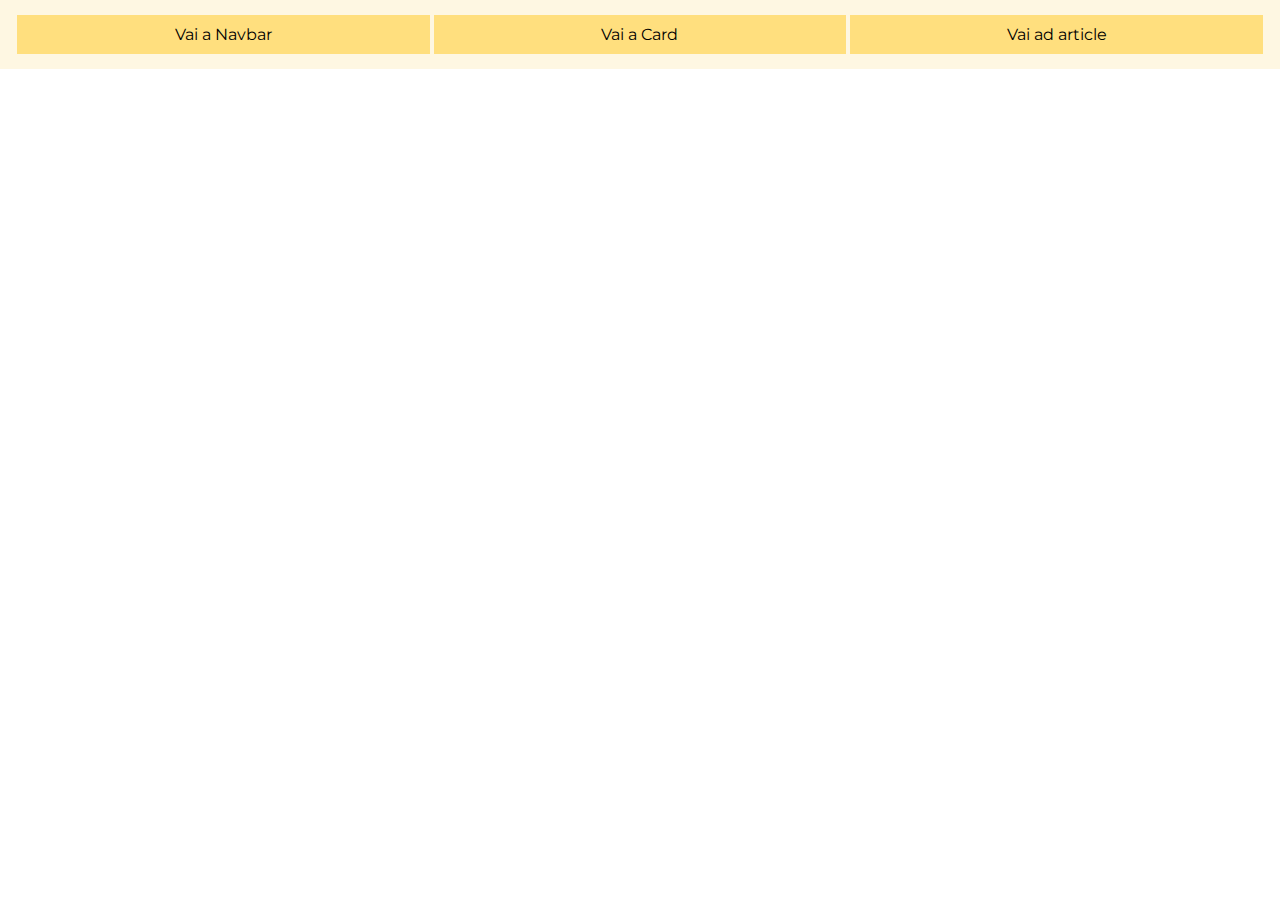
<file: index.html>
<!DOCTYPE html>
<html lang="en">

<head>
    <meta charset="UTF-8">
    <meta name="viewport" content="width=device-width, initial-scale=1.0">
    <title>Document</title>

    <link rel="stylesheet" href="assets/css/style.css">

    <link rel="preconnect" href="https://fonts.googleapis.com">
    <link rel="preconnect" href="https://fonts.gstatic.com" crossorigin>
    <link href="https://fonts.googleapis.com/css2?family=Montserrat:ital,wght@0,100..900;1,100..900&display=swap"
        rel="stylesheet">

</head>

<body>
    <header>
        <ul>
            <li><a href="components/nav/navbar.html">Vai a Navbar</a></li>
            <li><a href="components/card/card.html">Vai a Card</a></li>
            <li><a href="components/article/article.html">Vai ad article</a></li>
        </ul>
    </header>
</body>

</html>
</file>
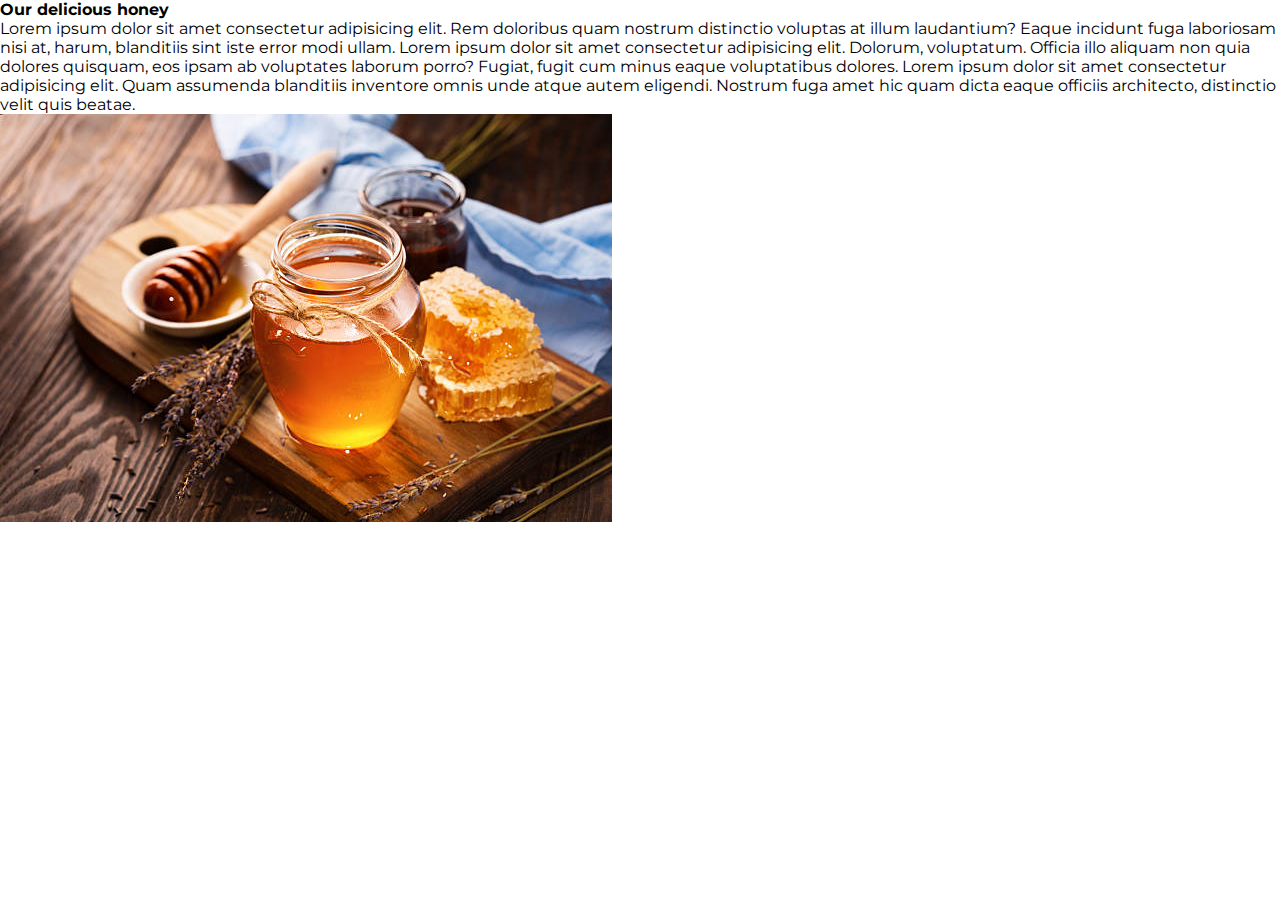
<file: article.html>
<!DOCTYPE html>
<html lang="en">

<head>
    <meta charset="UTF-8">
    <meta name="viewport" content="width=device-width, initial-scale=1.0">
    <title>Document</title>

    <link rel="stylesheet" href="assets/css/style.css">

    <link rel="preconnect" href="https://fonts.googleapis.com">
    <link rel="preconnect" href="https://fonts.gstatic.com" crossorigin>
    <link href="https://fonts.googleapis.com/css2?family=Montserrat:ital,wght@0,100..900;1,100..900&display=swap"
        rel="stylesheet">

</head>

<body>
    <main>
        <article>
            <h2 class="title">Our delicious honey</h2>
            <p>Lorem ipsum dolor sit amet consectetur adipisicing elit. Rem doloribus quam nostrum distinctio voluptas
                at illum laudantium? Eaque incidunt fuga laboriosam nisi at, harum, blanditiis sint iste error modi
                ullam.
                Lorem ipsum dolor sit amet consectetur adipisicing elit. Dolorum, voluptatum. Officia illo aliquam non
                quia dolores quisquam, eos ipsam ab voluptates laborum porro? Fugiat, fugit cum minus eaque voluptatibus
                dolores.
                Lorem ipsum dolor sit amet consectetur adipisicing elit. Quam assumenda blanditiis inventore omnis unde
                atque autem eligendi. Nostrum fuga amet hic quam dicta eaque officiis architecto, distinctio velit quis
                beatae.
            </p>
        </article>
        <img src="assets/images/honey.jpg" alt="">
    </main>
</body>

</html>
</file>
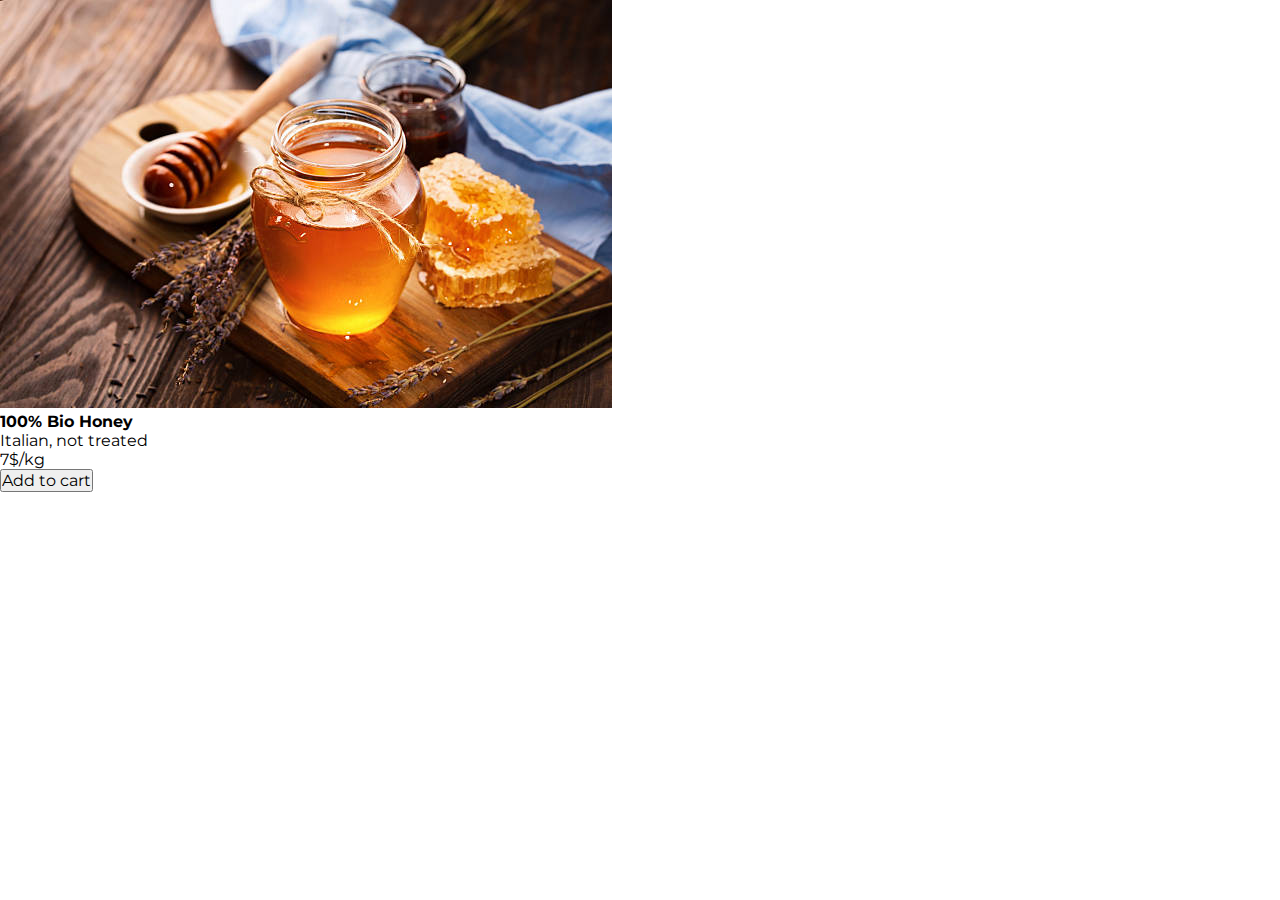
<file: card.html>
<!DOCTYPE html>
<html lang="en">

<head>
    <meta charset="UTF-8">
    <meta name="viewport" content="width=device-width, initial-scale=1.0">
    <title>Document</title>

    <link rel="stylesheet" href="assets/css/style.css">

    <link rel="preconnect" href="https://fonts.googleapis.com">
    <link rel="preconnect" href="https://fonts.gstatic.com" crossorigin>
    <link href="https://fonts.googleapis.com/css2?family=Montserrat:ital,wght@0,100..900;1,100..900&display=swap"
        rel="stylesheet">

</head>

<body>
    <div class="card">
        <img src="assets/images/honey.jpg" alt="">
        <div class="card-bottom">
            <div class="product-details">
                <div class="product-info">
                    <h2 class="product-name">100% Bio Honey</h2>
                    <p class="product-description">Italian, not treated</p>
                </div>
                <p class="price">7$/kg</p>
            </div>
            <input type="button" value="Add to cart" class="add-btn">
        </div>
    </div>
</body>

</html>
</file>
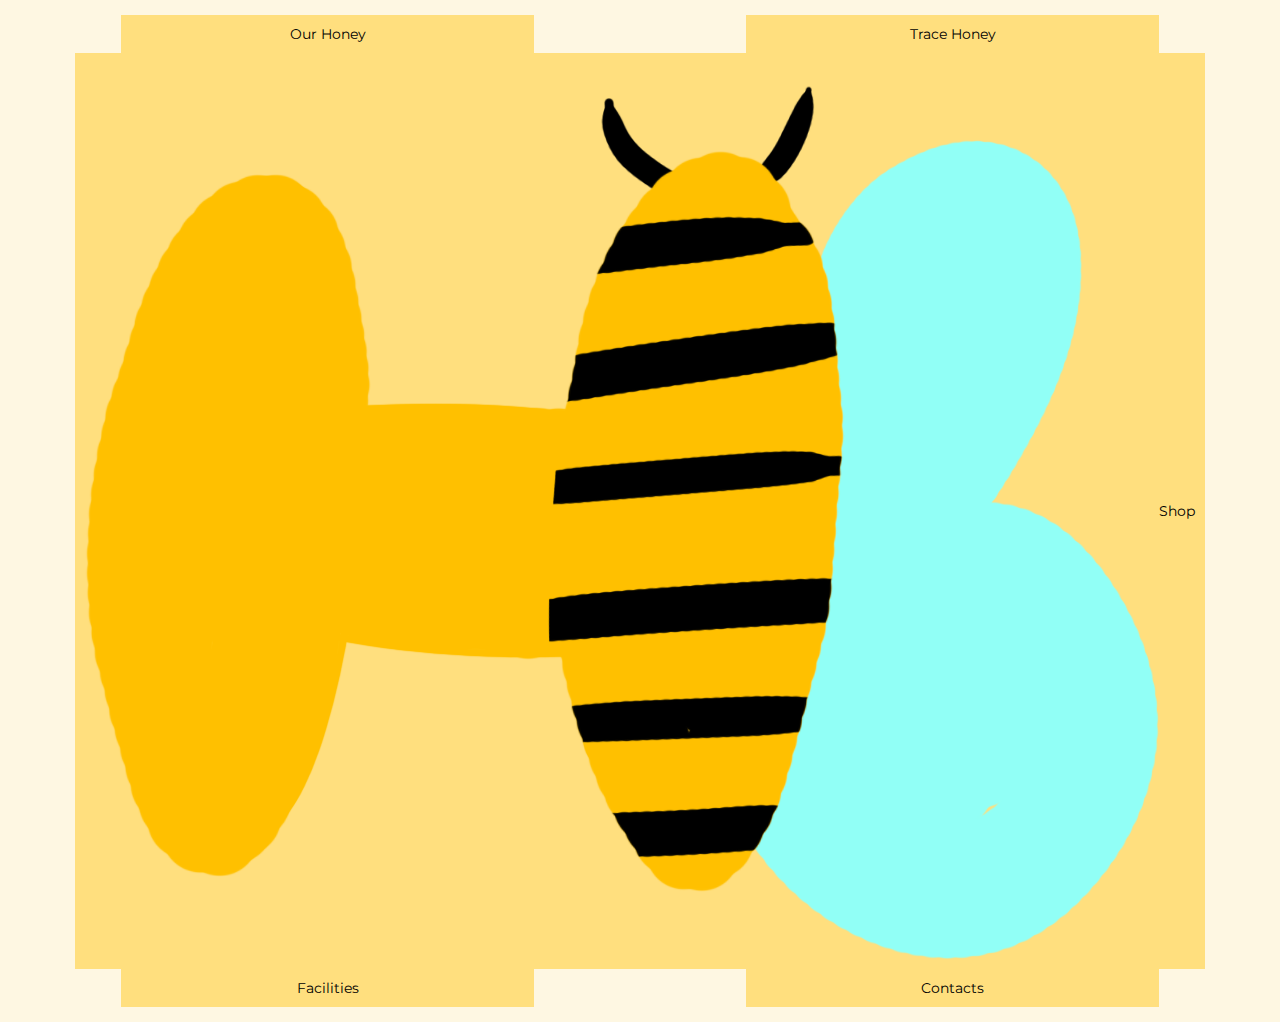
<file: navbar.html>
<!DOCTYPE html>
<html lang="en">

<head>
    <meta charset="UTF-8">
    <meta name="viewport" content="width=device-width, initial-scale=1.0">
    <title>Document</title>
    <link rel="stylesheet" href="assets/css/style.css">

    <link rel="preconnect" href="https://fonts.googleapis.com">
    <link rel="preconnect" href="https://fonts.gstatic.com" crossorigin>
    <link href="https://fonts.googleapis.com/css2?family=Montserrat:ital,wght@0,100..900;1,100..900&display=swap"
        rel="stylesheet">

</head>

<body>
    <nav>
        <ul>
            <li>Our Honey</li>
            <li>Trace Honey</li>
            <li><img src="assets/images/logo.png" alt="">Shop</li>
            <li>Facilities</li>
            <li>Contacts</li>
        </ul>
    </nav>
</body>

</html>
</file>
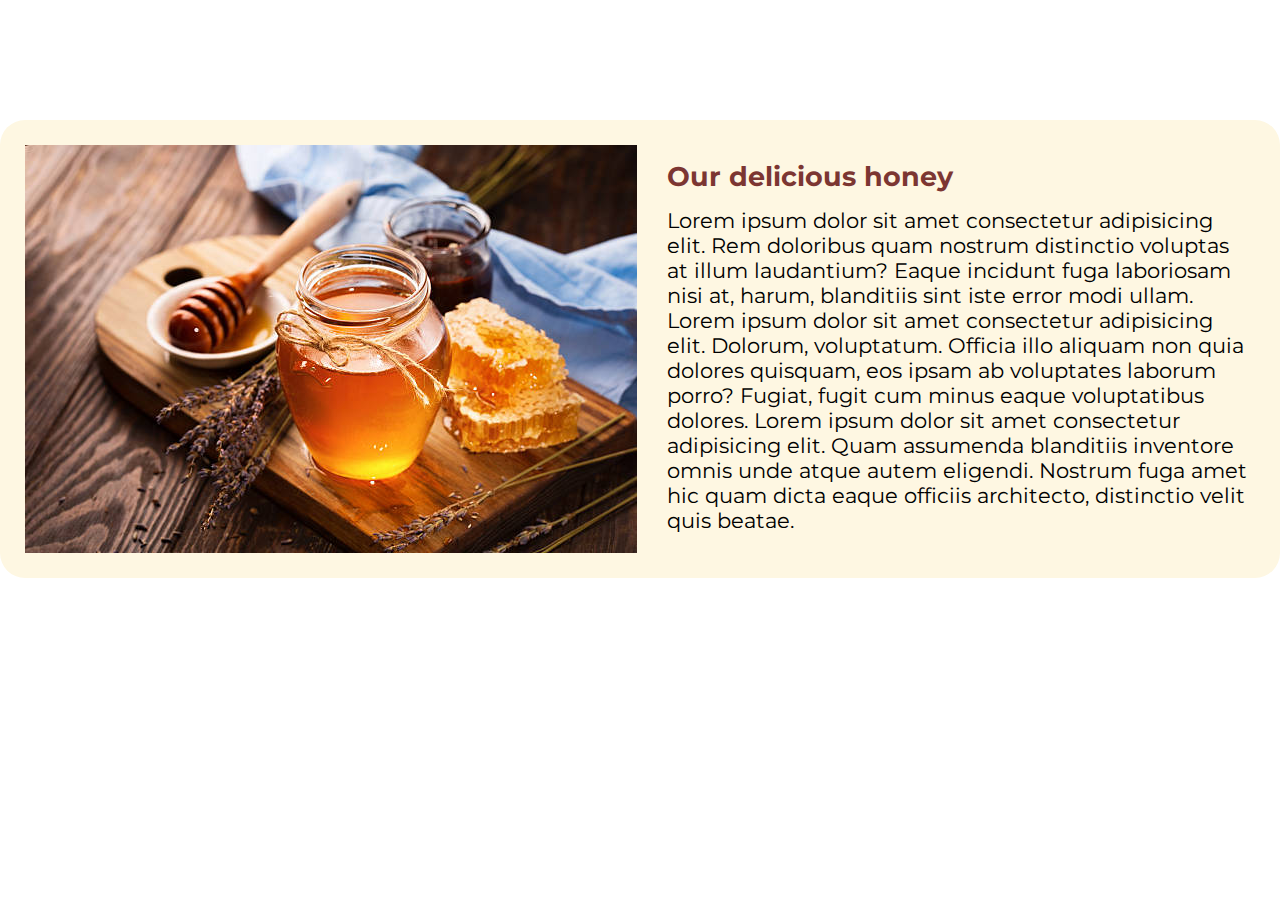
<file: components/article/article.html>
<!DOCTYPE html>
<html lang="en">

<head>
    <meta charset="UTF-8">
    <meta name="viewport" content="width=device-width, initial-scale=1.0">
    <title>Document</title>

    <link rel="stylesheet" href="article.css">

    <link rel="preconnect" href="https://fonts.googleapis.com">
    <link rel="preconnect" href="https://fonts.gstatic.com" crossorigin>
    <link href="https://fonts.googleapis.com/css2?family=Montserrat:ital,wght@0,100..900;1,100..900&display=swap"
        rel="stylesheet">

</head>

<body>
    <main>
        <article>
            <h2 class="title">Our delicious honey</h2>
            <p>Lorem ipsum dolor sit amet consectetur adipisicing elit. Rem doloribus quam nostrum distinctio voluptas
                at illum laudantium? Eaque incidunt fuga laboriosam nisi at, harum, blanditiis sint iste error modi
                ullam.
                Lorem ipsum dolor sit amet consectetur adipisicing elit. Dolorum, voluptatum. Officia illo aliquam non
                quia dolores quisquam, eos ipsam ab voluptates laborum porro? Fugiat, fugit cum minus eaque voluptatibus
                dolores.
                Lorem ipsum dolor sit amet consectetur adipisicing elit. Quam assumenda blanditiis inventore omnis unde
                atque autem eligendi. Nostrum fuga amet hic quam dicta eaque officiis architecto, distinctio velit quis
                beatae.
            </p>
        </article>
        <img src="../../assets/images/honey.jpg" alt="">
    </main>
</body>

</html>
</file>
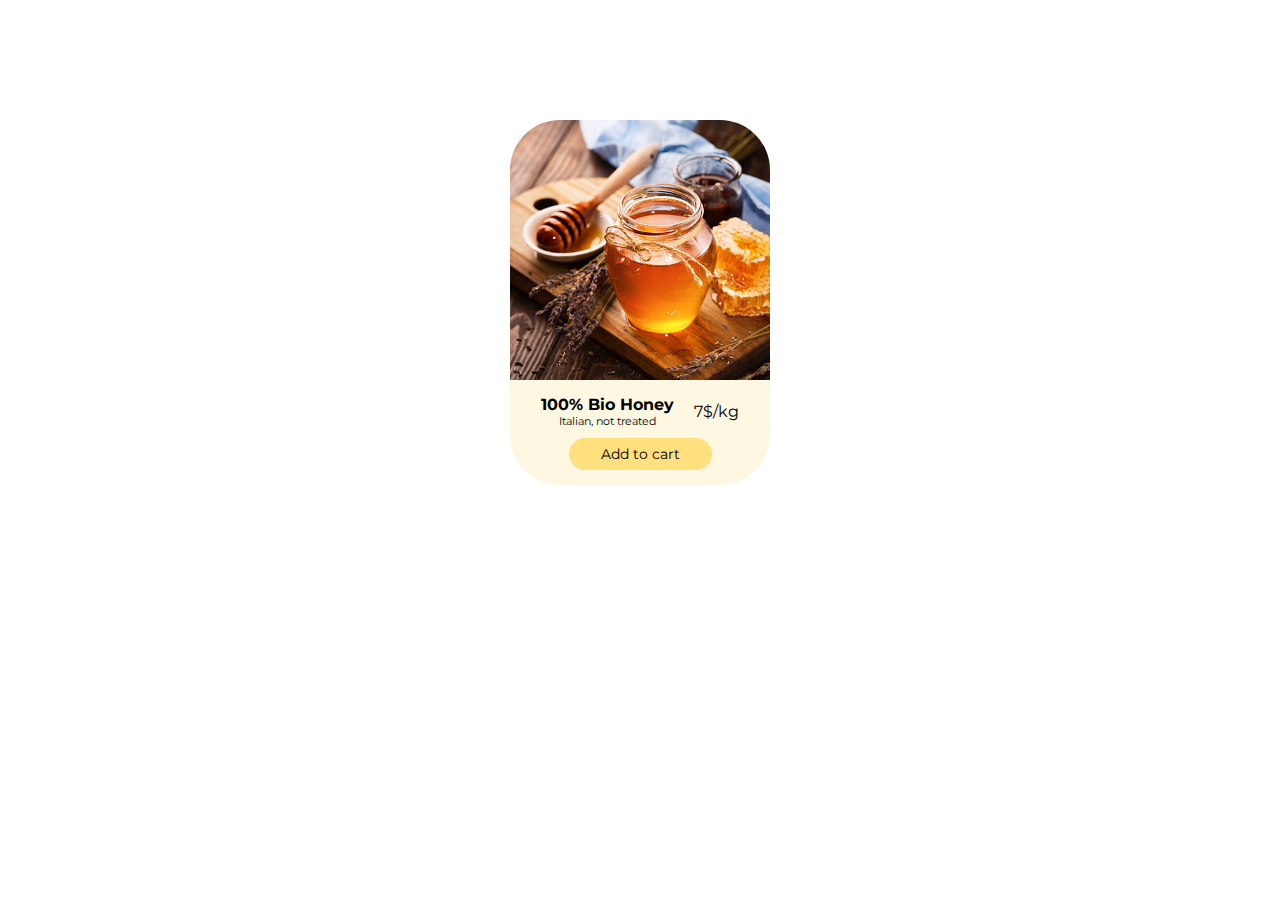
<file: components/card/card.html>
<!DOCTYPE html>
<html lang="en">

<head>
    <meta charset="UTF-8">
    <meta name="viewport" content="width=device-width, initial-scale=1.0">
    <title>Document</title>

    <link rel="stylesheet" href="card.css">

    <link rel="preconnect" href="https://fonts.googleapis.com">
    <link rel="preconnect" href="https://fonts.gstatic.com" crossorigin>
    <link href="https://fonts.googleapis.com/css2?family=Montserrat:ital,wght@0,100..900;1,100..900&display=swap"
        rel="stylesheet">

</head>

<body>
    <div class="card">
        <img src="../../assets/images/honey.jpg" alt="">
        <div class="card-bottom">
            <div class="product-details">
                <div class="product-info">
                    <h2 class="product-name">100% Bio Honey</h2>
                    <p class="product-description">Italian, not treated</p>
                </div>
                <p class="price">7$/kg</p>
            </div>
            <input type="button" value="Add to cart" class="add-btn">
        </div>
    </div>
</body>

</html>
</file>
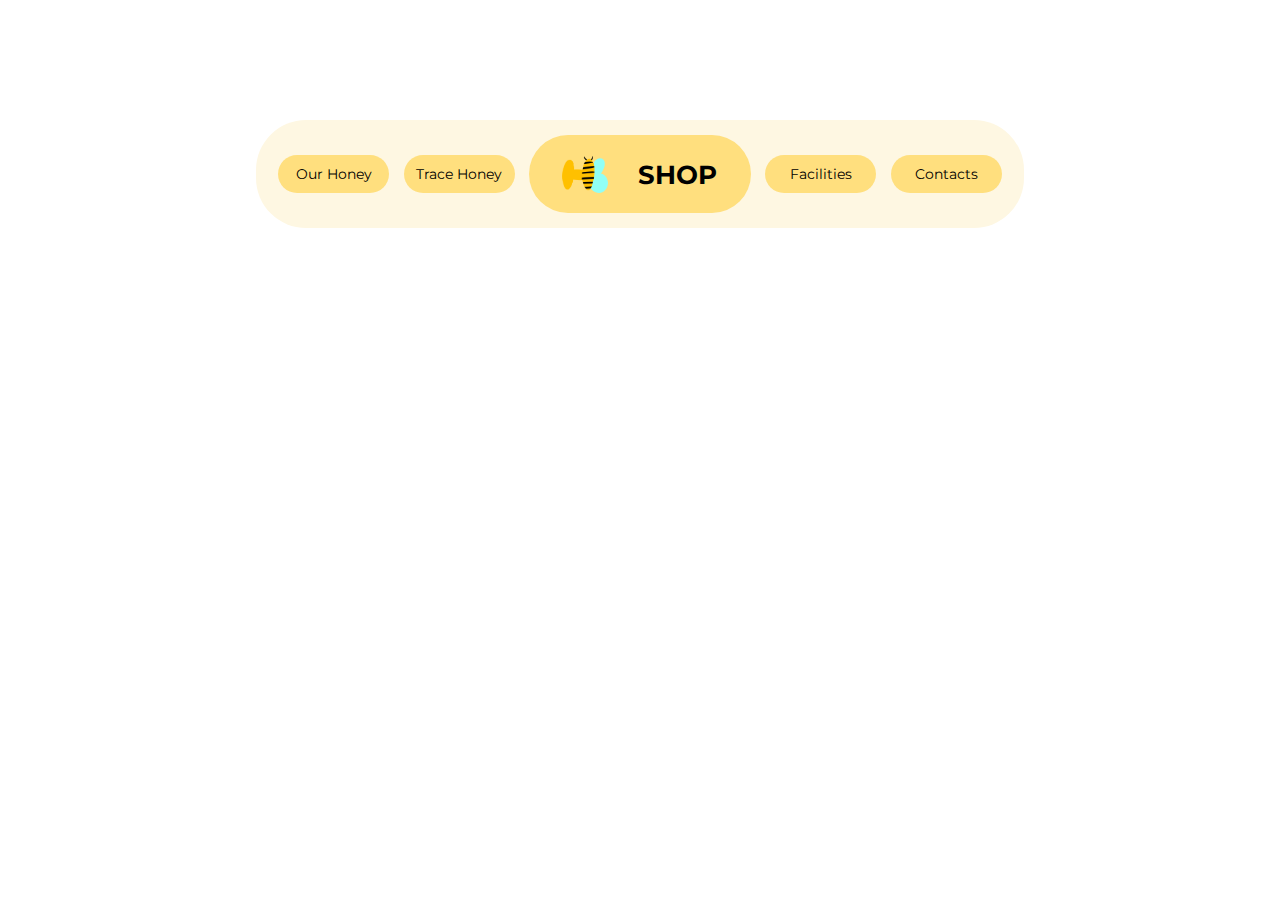
<file: components/nav/navbar.html>
<!DOCTYPE html>
<html lang="en">

<head>
    <meta charset="UTF-8">
    <meta name="viewport" content="width=device-width, initial-scale=1.0">
    <title>Document</title>
    <link rel="stylesheet" href="navbar.css">

    <link rel="preconnect" href="https://fonts.googleapis.com">
    <link rel="preconnect" href="https://fonts.gstatic.com" crossorigin>
    <link href="https://fonts.googleapis.com/css2?family=Montserrat:ital,wght@0,100..900;1,100..900&display=swap"
        rel="stylesheet">

</head>

<body>
    <nav>
        <ul>
            <li>Our Honey</li>
            <li>Trace Honey</li>
            <li><img src="../../assets/images/logo.png" alt="">Shop</li>
            <li>Facilities</li>
            <li>Contacts</li>
        </ul>
    </nav>
</body>

</html>
</file>
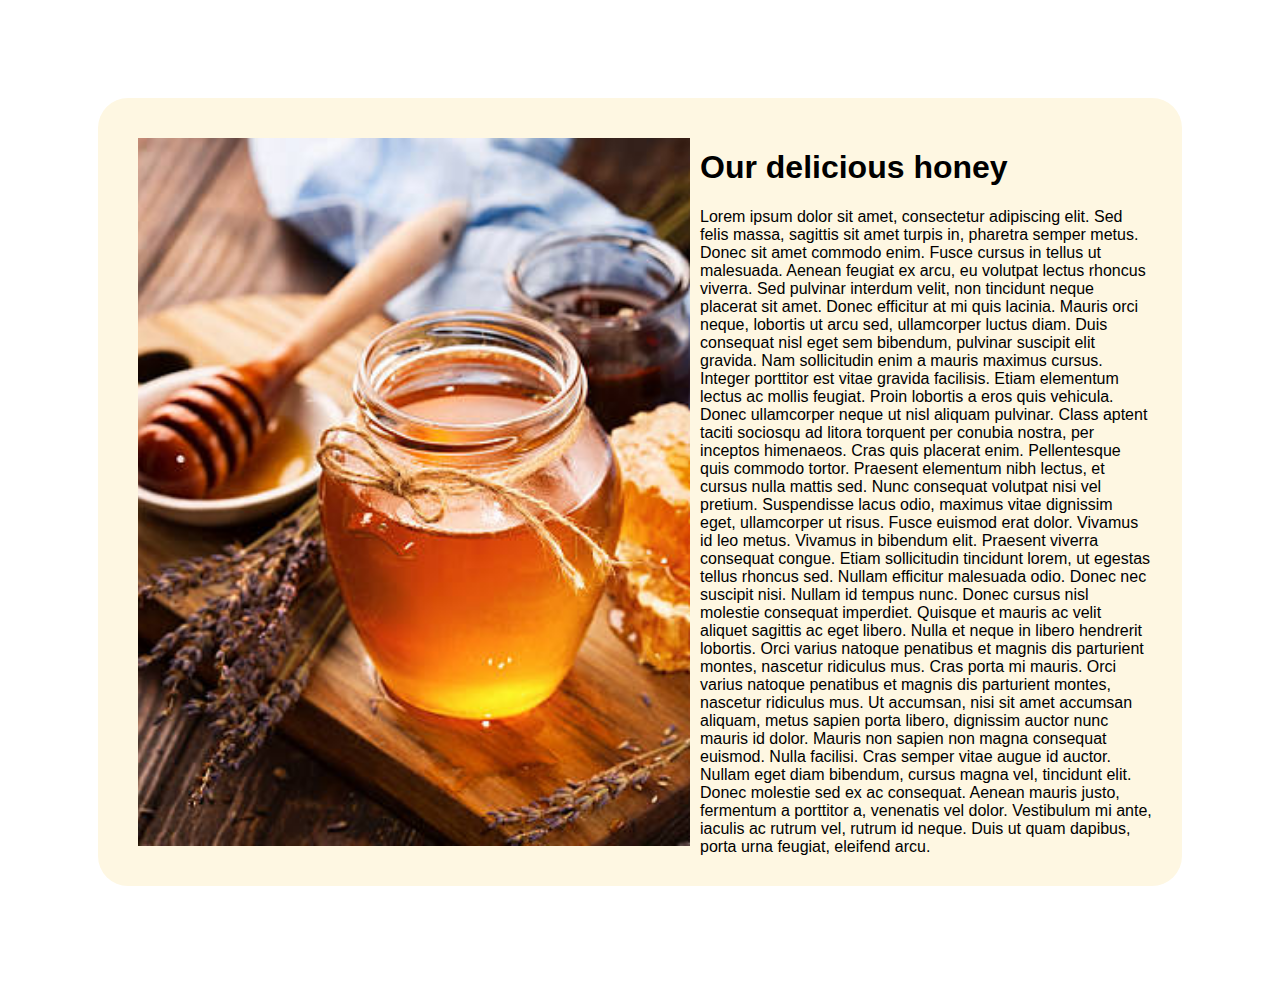
<file: flex component/article/article.html>
<!DOCTYPE html>
<html lang="en">
  <head>
    <meta charset="UTF-8" />
    <meta http-equiv="X-UA-Compatible" content="IE=edge" />
    <meta name="viewport" content="width=device-width, initial-scale=1.0" />
    <link rel="stylesheet" href="article.css" />
    <title>Document</title>
  </head>
  <body>
    <article>
      <img src="../_assets/honey.jpg" alt="honey" />
      <div class="article__text">
        <h1>Our delicious honey</h1>
        Lorem ipsum dolor sit amet, consectetur adipiscing elit. Sed felis
        massa, sagittis sit amet turpis in, pharetra semper metus. Donec sit
        amet commodo enim. Fusce cursus in tellus ut malesuada. Aenean feugiat
        ex arcu, eu volutpat lectus rhoncus viverra. Sed pulvinar interdum
        velit, non tincidunt neque placerat sit amet. Donec efficitur at mi quis
        lacinia. Mauris orci neque, lobortis ut arcu sed, ullamcorper luctus
        diam. Duis consequat nisl eget sem bibendum, pulvinar suscipit elit
        gravida. Nam sollicitudin enim a mauris maximus cursus. Integer
        porttitor est vitae gravida facilisis. Etiam elementum lectus ac mollis
        feugiat. Proin lobortis a eros quis vehicula. Donec ullamcorper neque ut
        nisl aliquam pulvinar. Class aptent taciti sociosqu ad litora torquent
        per conubia nostra, per inceptos himenaeos. Cras quis placerat enim.
        Pellentesque quis commodo tortor. Praesent elementum nibh lectus, et
        cursus nulla mattis sed. Nunc consequat volutpat nisi vel pretium.
        Suspendisse lacus odio, maximus vitae dignissim eget, ullamcorper ut
        risus. Fusce euismod erat dolor. Vivamus id leo metus. Vivamus in
        bibendum elit. Praesent viverra consequat congue. Etiam sollicitudin
        tincidunt lorem, ut egestas tellus rhoncus sed. Nullam efficitur
        malesuada odio. Donec nec suscipit nisi. Nullam id tempus nunc. Donec
        cursus nisl molestie consequat imperdiet. Quisque et mauris ac velit
        aliquet sagittis ac eget libero. Nulla et neque in libero hendrerit
        lobortis. Orci varius natoque penatibus et magnis dis parturient montes,
        nascetur ridiculus mus. Cras porta mi mauris. Orci varius natoque
        penatibus et magnis dis parturient montes, nascetur ridiculus mus. Ut
        accumsan, nisi sit amet accumsan aliquam, metus sapien porta libero,
        dignissim auctor nunc mauris id dolor. Mauris non sapien non magna
        consequat euismod. Nulla facilisi. Cras semper vitae augue id auctor.
        Nullam eget diam bibendum, cursus magna vel, tincidunt elit. Donec
        molestie sed ex ac consequat. Aenean mauris justo, fermentum a porttitor
        a, venenatis vel dolor. Vestibulum mi ante, iaculis ac rutrum vel,
        rutrum id neque. Duis ut quam dapibus, porta urna feugiat, eleifend
        arcu.
      </div>
    </article>
  </body>
</html>
</file>
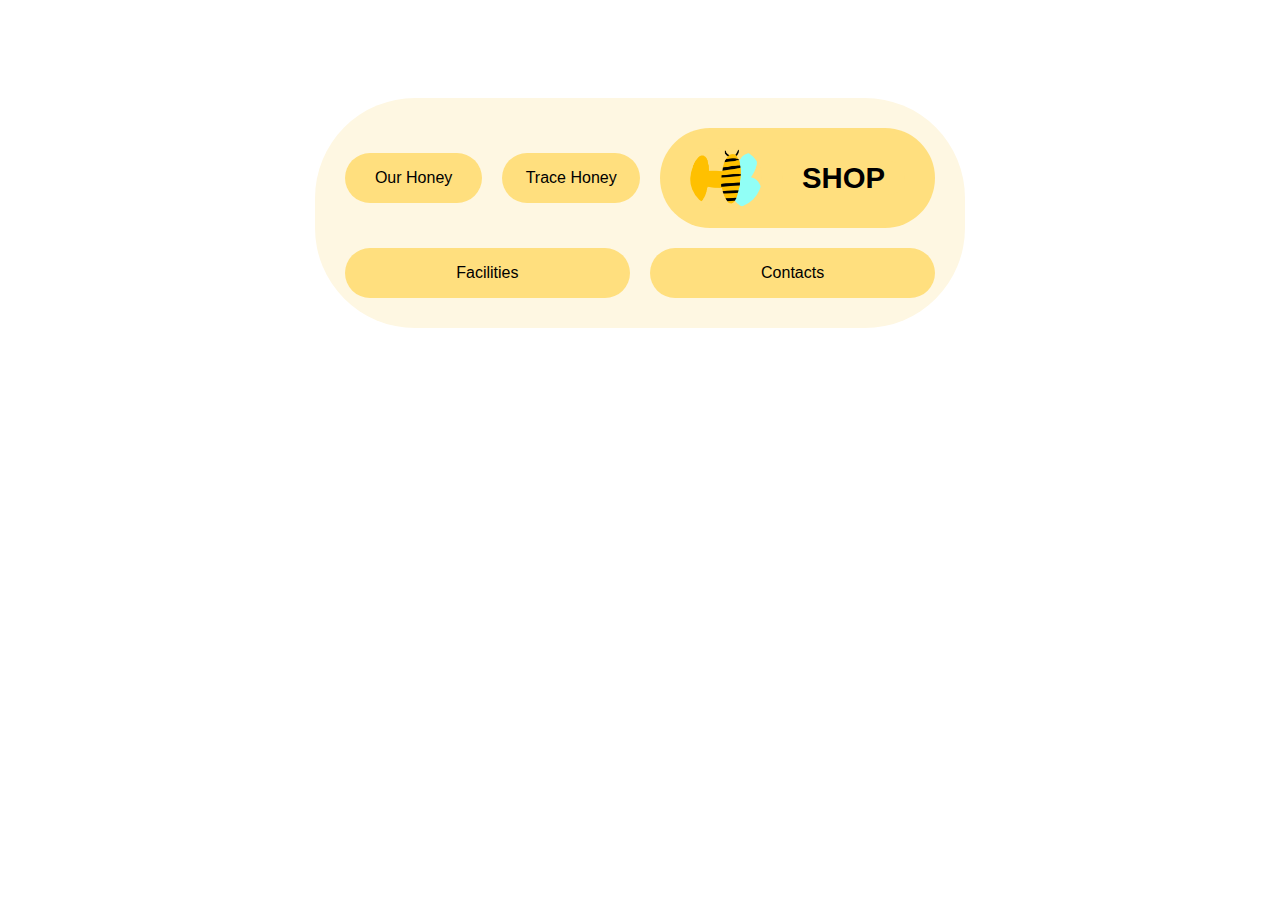
<file: flex component/nav/nav.html>
<!DOCTYPE html>
<html lang="en">
<head>
    <meta charset="UTF-8">
    <meta http-equiv="X-UA-Compatible" content="IE=edge">
    <meta name="viewport" content="width=device-width, initial-scale=1.0">
    <link rel="stylesheet" href="./nav.css">
    <title>Document</title>
</head>
<body>
    <nav>
        <div class="nav__item--small">Our Honey</div>
        <div class="nav__item--small">Trace Honey</div>
        <div class="nav__item--big">
            <img src="../_assets/logo.png" alt="logo">
            <div class="nav__cta">
                SHOP
            </div>
        </div>
        <div class="nav__item--small">Facilities</div>
        <div class="nav__item--small">Contacts</div>
    </nav>
</body>
</html>
</file>
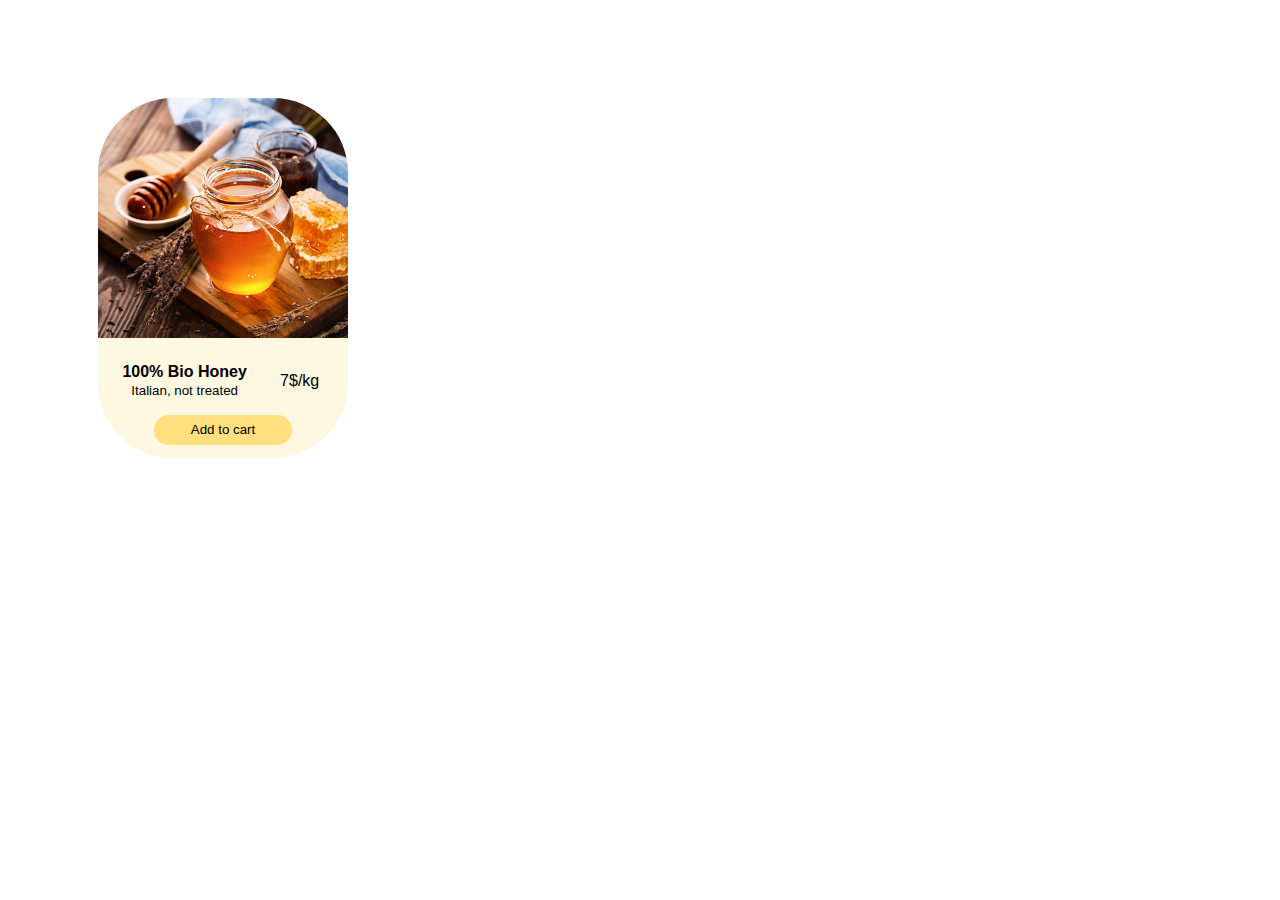
<file: flex component/productCard/product.html>
<!DOCTYPE html>
<html lang="en">
<head>
    <meta charset="UTF-8">
    <meta http-equiv="X-UA-Compatible" content="IE=edge">
    <meta name="viewport" content="width=device-width, initial-scale=1.0">
    <link rel="stylesheet" href="product.css">
    <title>Document</title>
</head>
<body>
    <div class="prod__card">
        <img src="../_assets/honey.jpg" class="prod__img" alt="honey">
        <div class="prod__info">
            <div class="prod__data">
                <div class="prod__name">
                    <div class="main">100% Bio Honey</div>
                    <small>Italian, not treated</small>
                </div>
                <div class="prod__price">7$/kg</div>
            </div>
            <div class="prod__cta">
                <button>Add to cart</button>
            </div>
        </div>
    </div>
    
</body>
</html>
</file>
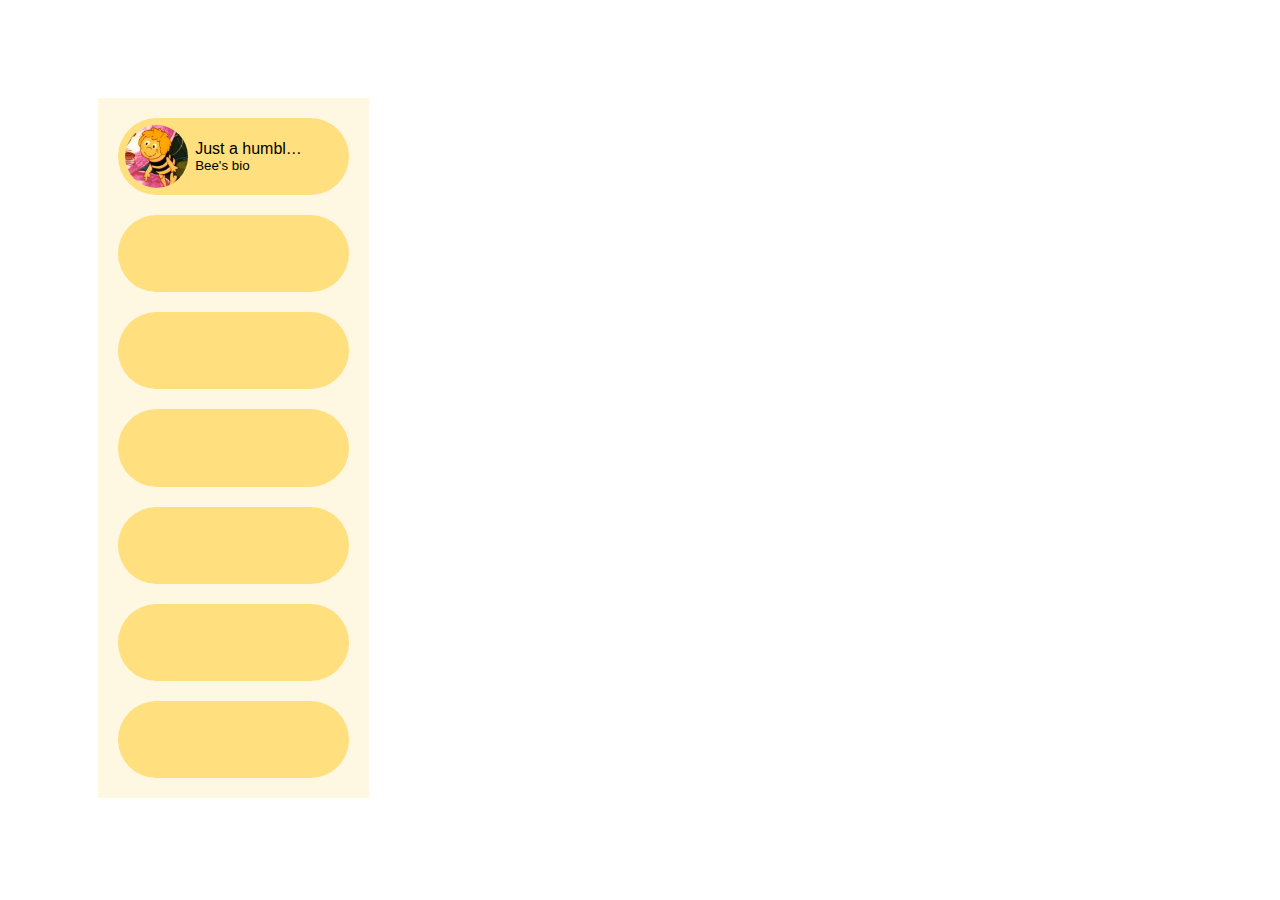
<file: flex component/sidebar/sidebar.html>
<!DOCTYPE html>
<html lang="en">
<head>
    <meta charset="UTF-8">
    <meta http-equiv="X-UA-Compatible" content="IE=edge">
    <meta name="viewport" content="width=device-width, initial-scale=1.0">
    <link rel="stylesheet" href="./sidebar.css">
    <title>Document</title>
</head>
<body>
    <div class="sidebar__wrap">
        <div class="sidebar__user">
            <img src="../_assets/profile.jpg" alt="user" class="user__propic">
            <div class="user__info">
                <div class="user__name">Just a humble bee</div>
                <small>Bee's bio</small>
            </div>
        </div>
        <div class="sidebar__user">
            
        </div>
        <div class="sidebar__user">
            
        </div>
        <div class="sidebar__user">
            
        </div>
        <div class="sidebar__user">
            
        </div>
        <div class="sidebar__user">
            
        </div>
        <div class="sidebar__user">
            
        </div>

    </div>
</body>
</html>
</file>
<file: assets/css/style.css>
* {
    margin: 0;
    padding: 0;
    box-sizing: border-box;
    font-size: 1rem;
    font-family: 'Montserrat', Arial, Helvetica, sans-serif;
}

header {
    padding: 10px;
}

ul {
    list-style: none;
    display: flex;
    width: 100%;
    min-width: 340px;
    flex-wrap: wrap;
    background-color: #FEF7E2;
    padding: 15px;
    justify-content: space-around;
    align-items: center;
    border-radius: 50px;
}

ul>* {
    padding: 10px;
    background-color: #FFDF7E;
    border-radius: 40px;
    display: flex;
    align-items: center;
    justify-content: center;
    flex: 0 1 30%;
    font-size: 0.89em;
    flex-wrap: nowrap;
    white-space: nowrap;
    cursor: pointer;
}

ul li a {
    width: 100%;
    text-align: center;
    text-decoration: none;
    color: black;

}

ul li:hover {
    background-color: goldenrod;
}

ul li:hover a {
    color: white;
}

@media screen and (min-width:900px){
    header{
        padding: 0;
    }

    ul{
        border-radius: 0;
    }

    ul >*{
        border-radius: 0;
        flex: 0 1 33%;
        
    }
}
</file>
<file: components/article/article.css>
* {
    margin: 0;
    padding: 0;
    box-sizing: border-box;
    font-size: 1rem;
    font-family: 'Montserrat', Arial, Helvetica, sans-serif;
}

/* ARTICLE*/
main {
    display: flex;
    flex-direction: column;
    width: fit-content;
    margin: 120px auto;
    padding: 25px;
    background-color: #FEF7E2;
    gap: 30px;
    border-radius: 25px;
}

main article {
    display: flex;
    flex-direction: column;
    gap: 15px;
    justify-content: space-around;
    min-width: 344px;
}

.title {
    margin-top: 15px;
    color: #7C3632;
    font-size: 1.2em;
}

article>*:nth-child(2) {
    font-size: 0.9em;
}

main img {
    width: 100%;
    height: 30%;
    object-fit: cover;
}


@media screen and (min-width:650px) and (max-width:1200px){
    .title {
        font-size: 1.3em;
    }

    article>*:nth-child(2) {
        font-size: 1em;
    }
}
@media screen and (min-width:1201px){
    main {
        flex-direction: row-reverse;
        width: 100%;
    }

    main img {
        width: 50%;
        height: 100%;
    }

    main article {
        width: 50%;
        justify-content: flex-start;
    }

    .title {
        font-size: 1.7em;
    }

    article>*:nth-child(2) {
        font-size: 1.3em;
    }
}
</file>
<file: components/card/card.css>
* {
    margin: 0;
    padding: 0;
    box-sizing: border-box;
    font-size: 1rem;
    font-family: 'Montserrat', Arial, Helvetica, sans-serif;
}


/* CARD*/
.card {
    margin: 120px auto;
    width: fit-content;
    display: flex;
    flex-direction: column;
}

.card img {
    width: 260px;
    height: 260px;
    object-fit: cover;
    border-radius: 50px 50px 0 0;

}

.card-bottom {
    background-color: #FEF7E2;
    border-radius: 0 0 50px 50px;
    display: flex;
    flex-direction: column;
    gap: 10px;
    align-items: center;
    padding: 15px 0;
}

.product-details {
    display: flex;
    justify-content: space-between;
    gap: 20px;
    align-items: center;
}

.product-info {
    display: flex;
    flex-direction: column;
    align-items: center;
}

.product-info>*:nth-child(2) {
    font-size: 0.7em;
}

.add-btn {
    background-color: #FFDF7E;
    border-radius: 30px;
    border: 0;
    padding: 8px 32px;
    font-size: 0.87em;
    cursor: pointer;
}

.add-btn:hover {
    color: white;
    filter: contrast(0.9)
}
</file>
<file: components/nav/navbar.css>
* {
    margin: 0;
    padding: 0;
    box-sizing: border-box;
    font-size: 1rem;
    font-family: 'Montserrat', Arial, Helvetica, sans-serif;
}

/* NAVBAR */
nav {}

ul {
    margin: 120px auto;
    list-style: none;
    display: flex;
    width: 60%;
    min-width: 670px;
    flex-wrap: wrap;
    background-color: #FEF7E2;
    padding: 15px;
    justify-content: space-around;
    align-items: center;
    border-radius: 50px;
}

ul>* {
    padding: 10px;
    background-color: #FFDF7E;
    border-radius: 40px;
    display: flex;
    align-items: center;
    justify-content: center;
    flex: 0 1 15%;
    font-size: 0.89em;
    flex-wrap: nowrap;
    white-space: nowrap;
}

ul>li:nth-child(3) {
    gap: 30px;
    font-weight: 700;
    flex-basis: 30%;
    padding: 20px;
    text-transform: uppercase;
    font-size: 1.61em;

}

ul>li img {
    width: 46px;
    height: 38px;
    object-fit: cover;
}
</file>
<file: flex component/article/article.css>
body {
    padding: 90px;
    font-family: Arial, Helvetica, sans-serif;
}
article {
    display: flex;
    flex-wrap: wrap-reverse;

    background-color: #fef7e2;
    border-radius: 30px;
    padding: 30px;
}
article img {
    flex: 1 1 500px;
    overflow: hidden;
    margin: 10px;
    object-fit: cover;

}

article .article__text {
    flex: 1 1 400px;
    /* margin: 30px; */

}
</file>
<file: flex component/nav/nav.css>
body {
    padding: 90px;
    font-family: Arial, Helvetica, sans-serif;
    display: flex;
    justify-content: center;
}

* {
    box-sizing: border-box;
}

nav {
    background-color: #FEF7E2;
    width: 60%;
    min-width: 320px;
    min-height: 160px;
    border-radius: 100px;

    display: flex;
    align-items: center;
    flex-wrap: wrap;
    padding: 20px;
    box-sizing: border-box;
    
}
nav * {
    margin: 10px;
    background-color: #FFDF7E;
    border-radius: 100px;

    display: flex;
    justify-content: center;
    align-items: center;
}
nav .nav__item--small {
    flex: 1 0 100px;
    
    height: 50px;

}

nav .nav__item--big {
    flex: 2 0 200px;
    height: 100px;

    display: flex;
    padding: 20px;
    
}

.nav__item--big img {
    flex: 1 0 60px;
    height: 60px;
}

.nav__item--big .nav__cta {
    flex: 2 0 120px;
    font-weight: bold;
    font-size: 22pt;
    
}
</file>
<file: flex component/productCard/product.css>
body {
  padding: 90px;
  font-family: Arial, Helvetica, sans-serif;
}

.prod__card {
  width: 15vw;
  min-width: 250px;
  min-height: 40vh;

  background-color: #fef7e2;
  border-radius: 75px;

  display: flex;
  flex-direction: column;
  overflow: hidden;
}

.prod__card .prod__img {
  flex: 3 0 240px;
  object-fit: cover;
}

.prod__card .prod__info {
  flex: 1 0 120px;

  display: flex;
  flex-direction: column;
  align-items: center;

  padding: 10px;
  box-sizing: border-box;
}

.prod__card div {
  width: 100%;
}

.prod__info .prod__data {
  flex: 2 0 66%;
  display: flex;
  align-items: center;
}

.prod__data .prod__name {
  flex: 2 0 66%;
  text-align: center;
}

.prod__name .main {
  font-weight: bold;
}

.prod__data .prod__price {
  flex: 1 0 33%;
  text-align: center;
}

.prod__info .prod__cta {
  flex: 1 0 33%;
  text-align: center;
}

.prod__cta button {
  width: 60%;
  height: 90%;
  background-color: #ffdf7e;
  border: none;
  border-radius: 40px;
  /* font-weight: bold; */
}
</file>
<file: flex component/sidebar/sidebar.css>
body {
    padding: 90px;
    font-family: Arial, Helvetica, sans-serif;
  }

.sidebar__wrap {
    width: 25%;
    min-width: 120px;
    background-color: #FEF7E2;
    height: 700px;
    padding: 20px;
    box-sizing: border-box;

    display: flex;
    flex-direction: column;
    justify-content: space-around;
    gap: 20px;
}

.sidebar__user {
    flex: 1 0 70px;
    min-height: 50px;
    background-color: #FFDF7E;
    border-radius: 50px;

    display: flex;
    flex-direction: row;
}

.user__propic {
    flex: 1 0;
    border-radius: 50px;
    margin: 7px;
}

.user__info {
    flex: 5 0 100px;
    display: flex;
    flex-direction: column;
  
    justify-content: center;
}

.user__name, small {
    width: 70%;
    overflow: hidden;
    white-space: nowrap;
    text-overflow: ellipsis;
}

@media (max-width:1050px) {
    .sidebar__user {
        justify-content: center;
    }
    .user__info {
        display: none;

    }
    .user__propic {
       
        flex: none!important;
    }
}
</file>
